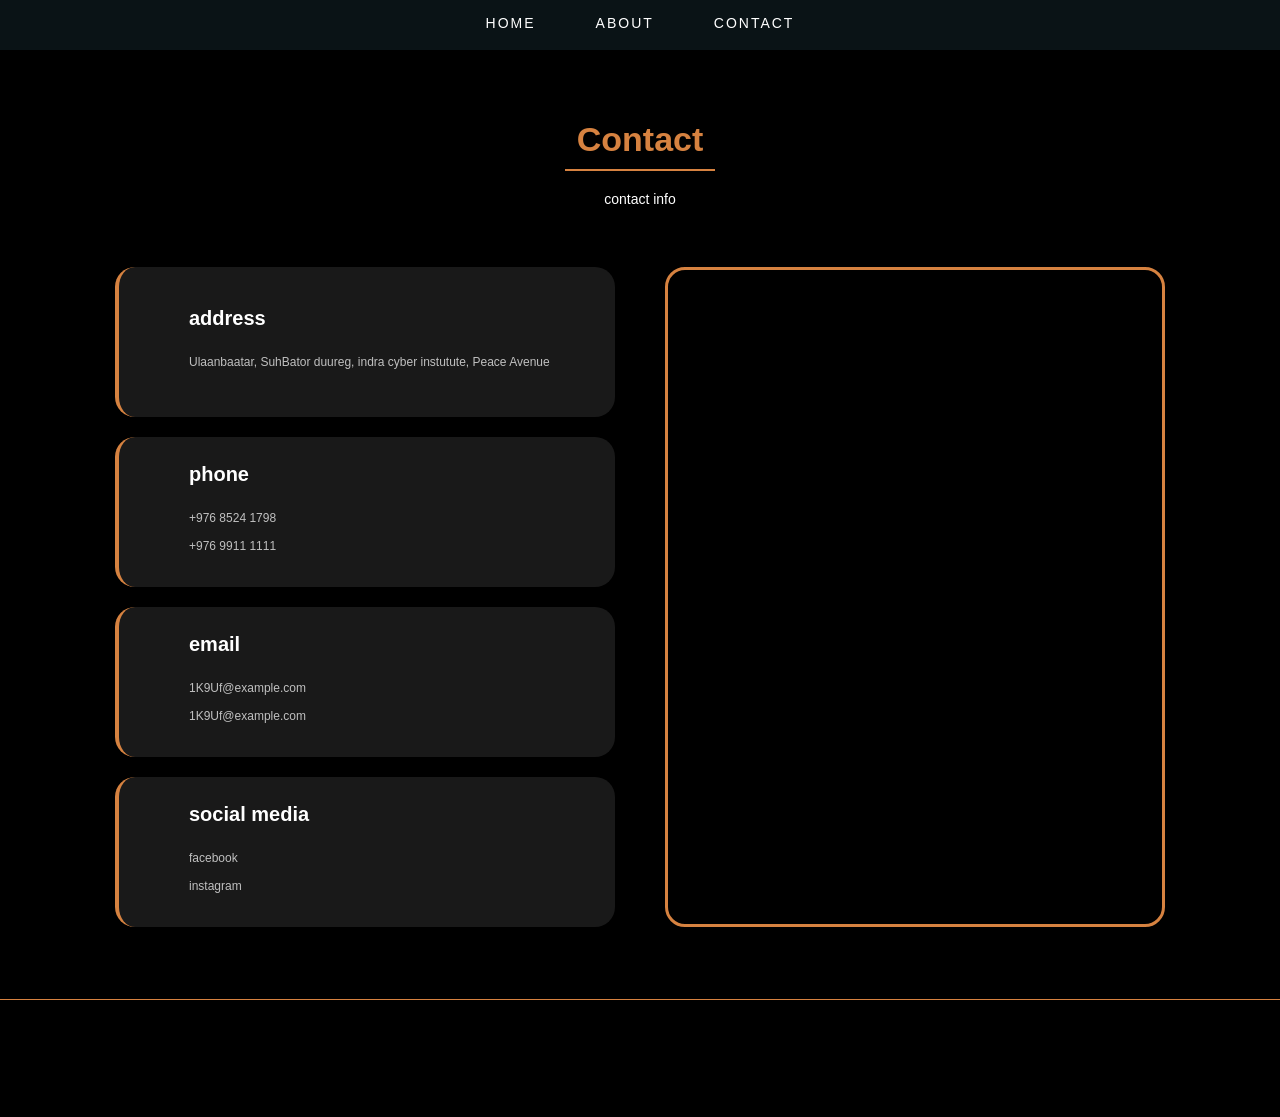
<file: server/contact/contact.html>
<!DOCTYPE html>
<html lang="mn">
<head>
    <meta charset="UTF-8">
    <title>Menu</title>
    <link rel="stylesheet" href="contact.css">
</head>
<body>

<header>
    <nav>
        <a href="/server/index.html">Home</a>
        <a href="/server/about/about.html">About</a>
        <a href="/server/contact/contact.html">Contact</a>
        
    </nav>
</header>
<section class="contact" id="contact">
    <h1>Contact</h1>
    <p>contact info</p>
    <div class="big_box">
        <div class="mid_boc">
            <div class="box1">
                <h2>address</h2>
                <p>Ulaanbaatar, SuhBator duureg, indra cyber instutute, Peace Avenue</p>
            </div>
            <div class="box2">
                <h2>phone</h2>
                <p>+976 8524 1798</p>
                <p>+976 9911 1111</p>
            </div>
            <div class="box3">
                <h2>email</h2>
                <p>1K9Uf@example.com</p>
                <p>1K9Uf@example.com</p>
            </div>
            <div class="box4">
                <h2>social media</h2>
                <p>facebook</p>
                <p>instagram</p>
            </div>
        </div>
        <div class="map">
            <iframe 
                src="https://www.google.com/maps?q=Ulaanbaatar&output=embed"
                loading="lazy">
            </iframe>
        </div>
    </div>
</section>



<script src="contact.js"></script>
</body>
</html>
</file>
<file: server/contact/contact.css>
* {
    margin: 0;
    padding: 0;
    box-sizing: border-box;
}

body {
    font-family: Arial, sans-serif;
    background: #000000;
}

header {
    position: sticky;
    top: 0;
    left: 0;
    width: 100%;
    height: 50px;
    z-index: 1000;
    padding: 10px 0;
    background-color: #0A1316;
}

nav {
    display: flex;
    justify-content: center;
    align-items: center;
    gap: 60px;
}

nav a {
    color: #ffffff;
    text-decoration: none;
    font-size: 14px;
    font-weight: 500;
    letter-spacing: 2px;
    text-transform: uppercase;
    position: relative;
    padding: 5px 0;
    transition: color 0.3s ease;
}

nav a:hover {
    color: #cccccc;
}

nav a::after {
    content: '';
    position: absolute;
    bottom: 0;
    left: 0;
    width: 0;
    height: 1px;
    background-color: #D68240;
    transition: width 0.3s ease;
}

nav a:hover::after {
    width: 100%;
}


.contact {
    text-align: center;
    background-color: #000000;
    color: #ffffff;
    height: 900px;
    border-bottom: 1px solid #D68240;
    margin-top: 50px;
}

.contact h1 {
    width: 150px;
    font-size: 34px;
    margin-bottom: 20px;
    margin-top: 20px;
    color: #D68240;
    border-bottom: 2px solid #D68240;
    padding-bottom: 10px;
    display: inline-block;
}

.contact p {
    font-size: 14px;
    margin-bottom: 10px;
}

.big_box {
    width: 100%;
    height: 100vh;
    display: flex;
    justify-content: center;
    align-items: flex-start;
    padding-top: 50px;
}

.box1 {
    width: 500px;
    height: 150px;
    background-color: #191919;
    border-radius: 20px;
    padding: 20px;
    box-shadow: 0 0 10px rgba(0, 0, 0, 0.5);
    display: flex;
    flex-direction: column;
    justify-content: center;
    align-items: flex-start;
    color: #ffffff;
    font-size: 16px;
    line-height: 1.5;
    text-align: start;
    margin-right: 50px;
    border-left: 4px solid #D68240;
}

.box2 {
    width: 500px;
    height: 150px;
    background-color: #191919;
    border-radius: 20px;
    padding: 20px;
    box-shadow: 0 0 10px rgba(0, 0, 0, 0.5);
    display: flex;
    flex-direction: column;
    justify-content: center;
    align-items: flex-start;
    color: #ffffff;
    font-size: 16px;
    line-height: 1.5;
    text-align: start;
    margin-top: 20px;
    border-left: 4px solid #D68240;
}

.box3 {
    width: 500px;
    height: 150px;
    background-color: #191919;
    border-radius: 20px;
    padding: 20px;
    box-shadow: 0 0 10px rgba(0, 0, 0, 0.5);
    display: flex;
    flex-direction: column;
    justify-content: center;
    align-items: flex-start;
    color: #ffffff;
    font-size: 16px;
    line-height: 1.5;
    text-align: start;
    margin-top: 20px;
    border-left: 4px solid #D68240;
}

.box4 {
    width: 500px;
    height: 150px;
    background-color: #191919;
    border-radius: 20px;
    padding: 20px;
    box-shadow: 0 0 10px rgba(0, 0, 0, 0.5);
    display: flex;
    flex-direction: column;
    justify-content: center;
    align-items: flex-start;
    color: #ffffff;
    font-size: 16px;
    line-height: 1.5;
    text-align: start;
    margin-top: 20px;
    border-left: 4px solid #D68240;
}

.mid_boc h2 {
    font-size: 20px;
    color: #ffffff;
    padding-bottom: 20px;
    padding-left: 50px;
}

.mid_boc p {
    font-size: 12px;
    color: #c0c0c0;
    padding-bottom: 0px;
    padding-left: 50px;
}

.map {
    width: 500px;
    height: 660px;
    border-radius: 20px;
    box-shadow: 0 0 10px rgba(0, 0, 0, 0.5);
    display: flex;
    flex-direction: column;
    justify-content: center;
    align-items: center;
}

iframe {
    width: 100%;
    height: 100%;
    border-radius: 20px;
    border: 3px solid #D68240;
    box-shadow: 0 0 10px rgba(0, 0, 0, 0.5);
}
</file>
